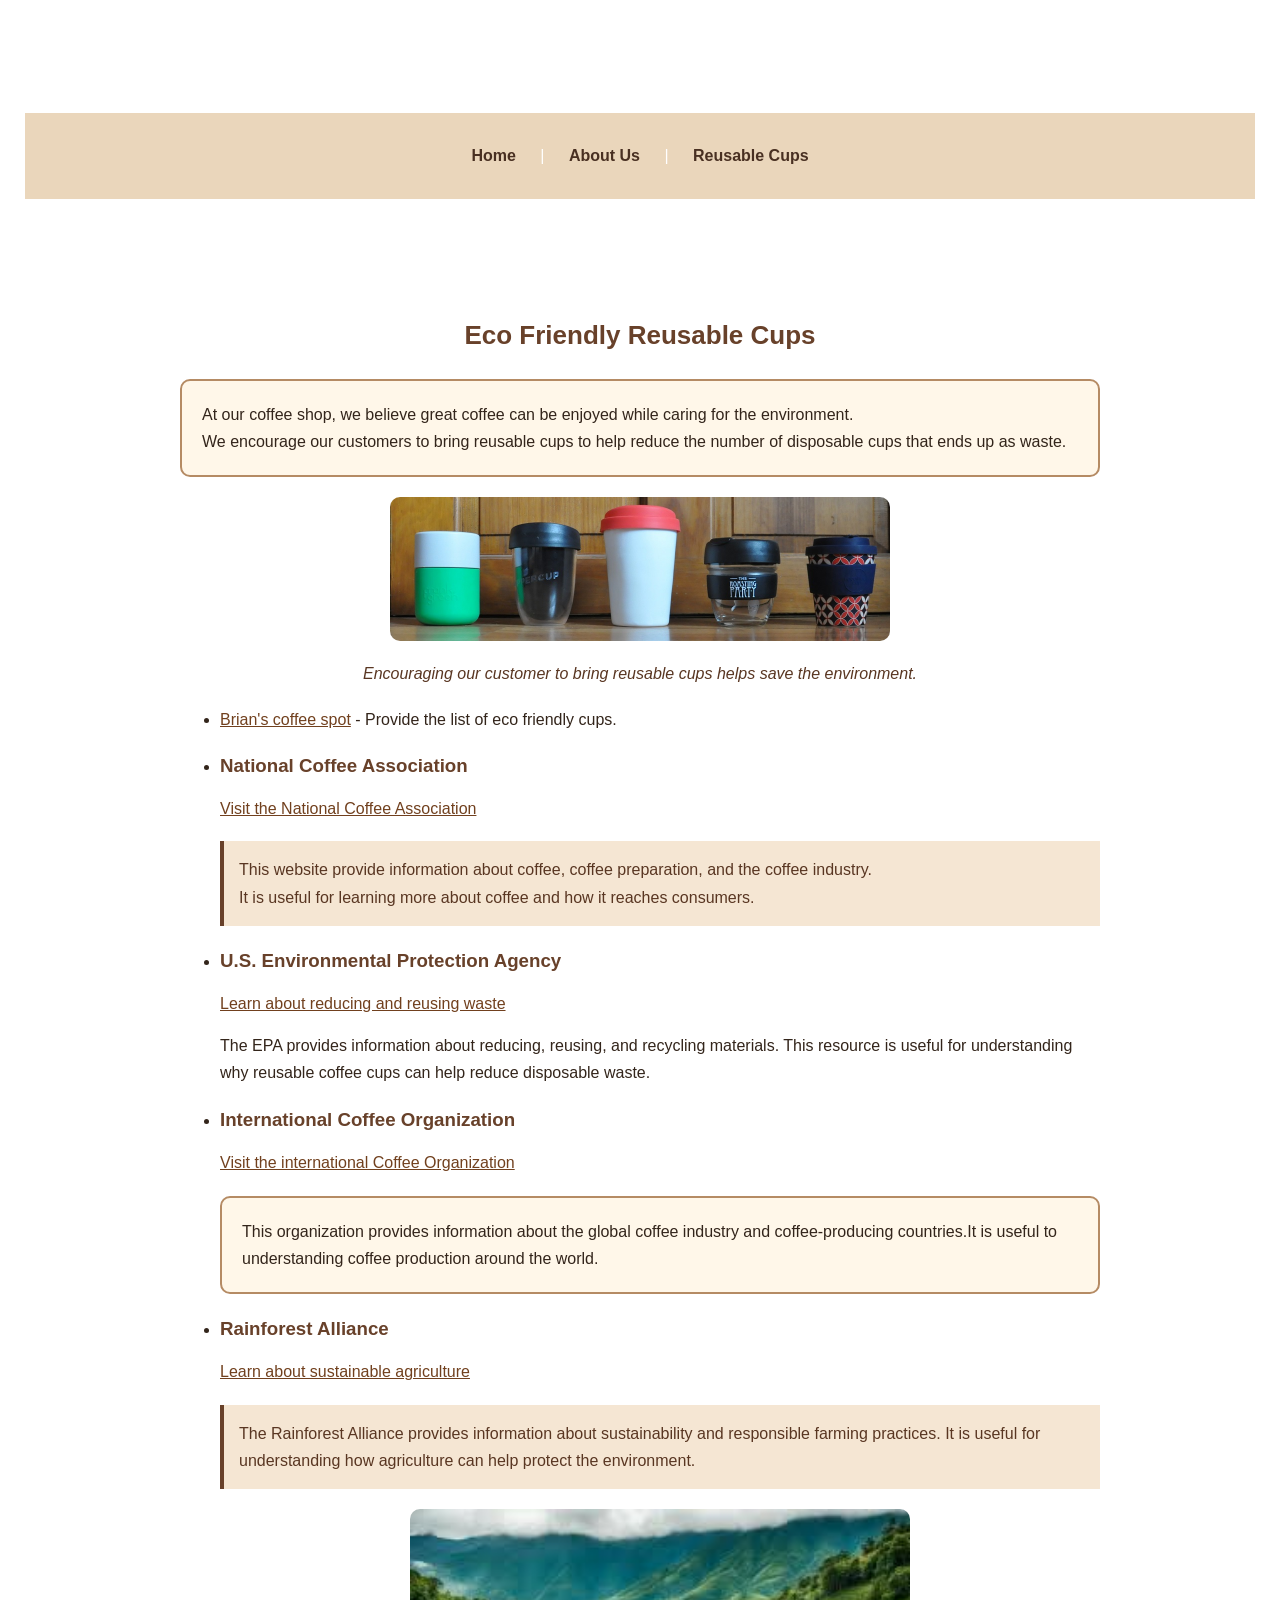
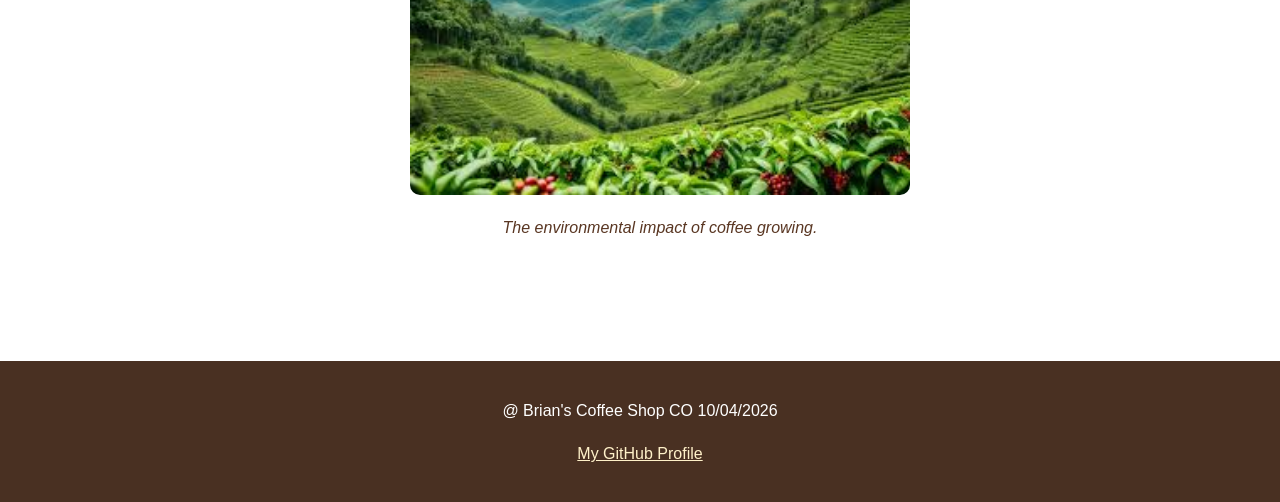
<file: resources.html>
<!DOCTYPE html>
<html lang="en">

<head>
    <meta charset="utf-8">
    <link rel="stylesheet" href="style.css" />
    <title>Reusable Cups Resources</title>
</head>
<body>
    <header>
        <h1>Reusable Cups</h1>

        <nav>
            <a href="index.html">Home</a> |
            <a href="topic.html">About Us</a> |
            <a href="resources.html">Reusable Cups</a>
        </nav>
    </header>

    <main id="main-content">
        <section>
            <h2>Eco Friendly Reusable Cups</h2>
            <p class="highlight">
                At our coffee shop, we believe great coffee can be enjoyed while caring for the environment.
               <br> We encourage our customers to bring reusable cups to help reduce the number of disposable cups
                that ends up as waste.
            </p>
            <figure>
                <img src="Reusable cups options.jpg"
                 alt="Reusable coffee cups representing environmentally friendly coffee choices"
                 width="500">
                 <figcaption>
                   Encouraging our customer to bring reusable cups helps save the environment. 
                 </figcaption>
            </figure>
            
            <ul>
                <li>
                    <a href="https://www.brian-coffee-spot.com/reusable-cups/">Brian's coffee spot</a>
                    - Provide the list of eco friendly cups. 
                </li>
                <li>
                    <h3>National Coffee Association</h3>
                    <a href="https://www.ncausa.org/">Visit the National Coffee Association</a>
                    <p class="note">
                        This website provide information about coffee, coffee preparation, and the coffee industry.<br> It is useful for learning more about coffee and how it reaches consumers.
                    </p>
                </li>
                <li>
                    <h3>U.S. Environmental Protection Agency</h3>
                    <a href="https://www.epa.gov/recycle">
                        Learn about reducing and reusing waste
                    </a>
                    <p>
                        The EPA provides information about reducing, reusing, and recycling materials. This resource is useful for understanding why reusable coffee cups can help reduce disposable waste.
                    </p>
                </li>
                <li>
                    <h3>International Coffee Organization</h3>
                    <a href="https://www.ico.org/">
                        Visit the international Coffee Organization
                    </a>
                    <p class="highlight">
                        This organization provides information about the global coffee industry and coffee-producing countries.It is useful to understanding coffee production around the world.
                    </p>
                </li>
                <li>
                    <h3>Rainforest Alliance</h3>
                    <a href="https://www.rainforest-alliance.org/">
                        Learn about sustainable agriculture
                    </a>
                    <p class="note">
                        The Rainforest Alliance provides information about sustainability and responsible farming practices. It is useful for understanding how agriculture can help protect the environment.
                    </p>
                </li>
                <figure>
                <img src="Environment impact of coffee images.jpg"
                 alt="Coffee plantations on the hills"
                 width="500">
                 <figcaption>
                   The environmental impact of coffee growing. 
                 </figcaption>
            </ul>
        </section>
    </main>
    <footer>
        <p>@ Brian's Coffee Shop CO 10/04/2026</p>
         <p>
            <a href="https://github.com/bojiamb1"
            target="blank"
            rel="noopener noreferrer">
             My GitHub Profile
        </a>
        </p>
    </footer>
</body>
</html>
</file>
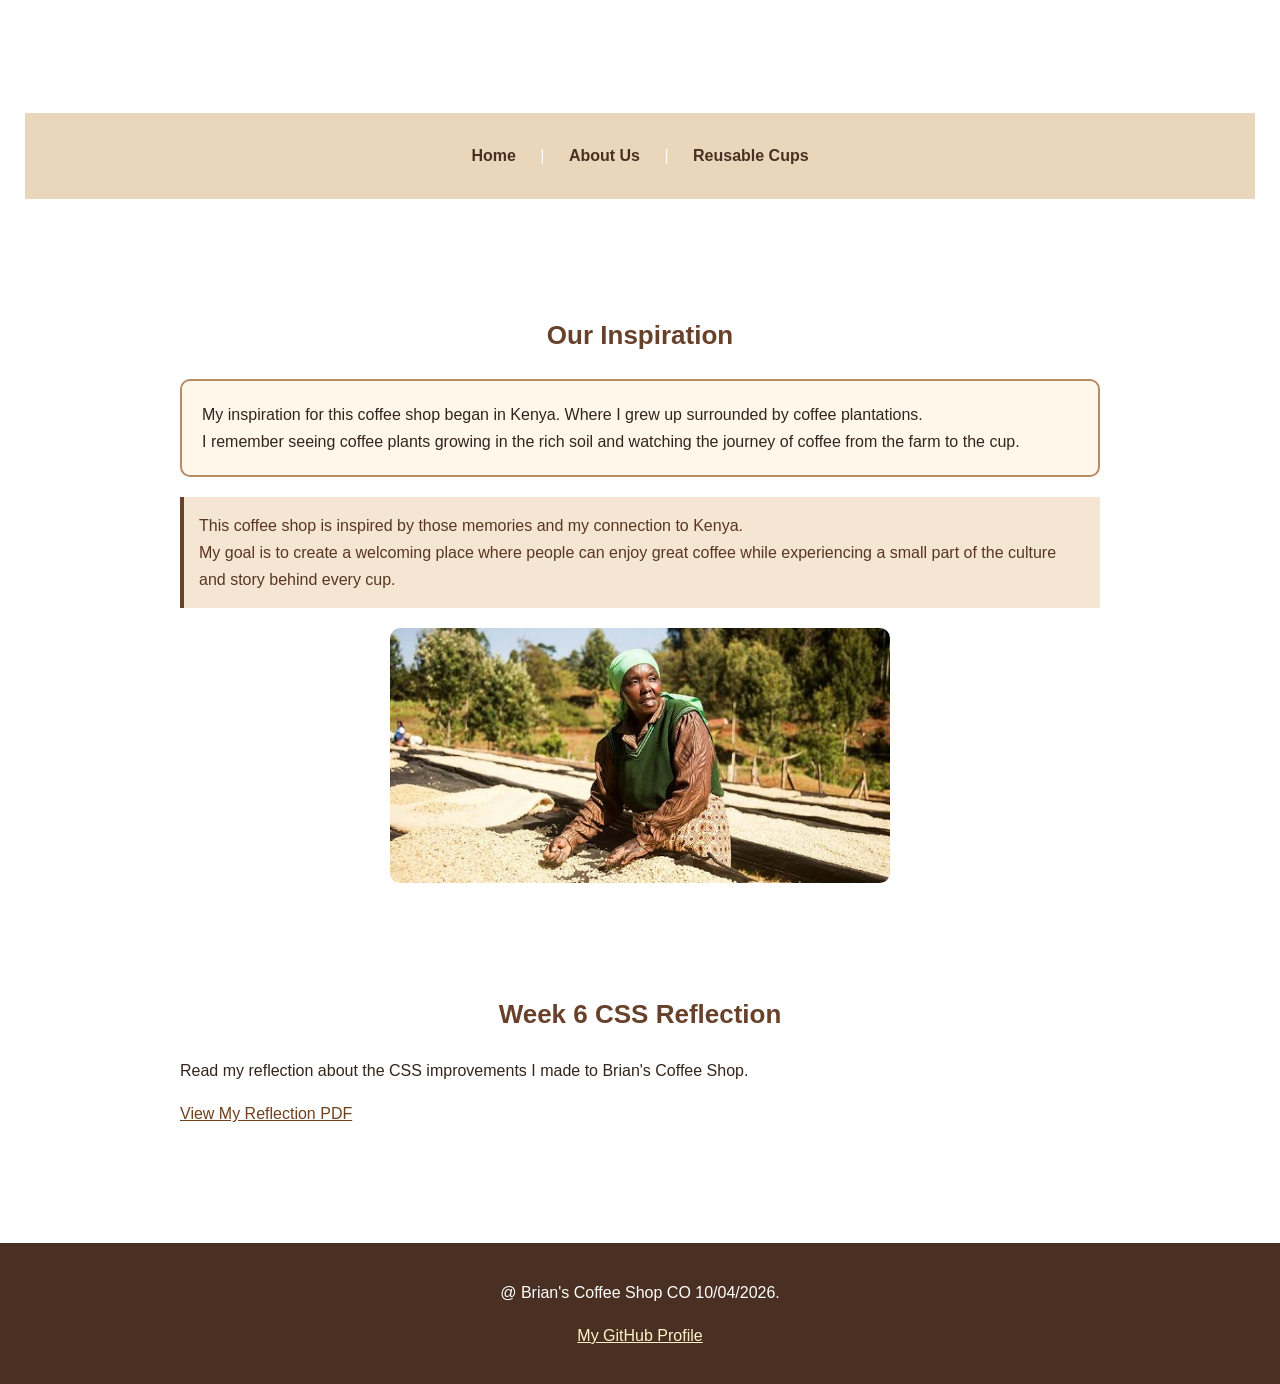
<file: topic.html>
<!DOCTYPE html>
<html lang="en">
    <head>
        <meta charset="utf-8">
       <link rel="stylesheet" href="style.css" /> 
        <title>About Brian's Coffee Shop</title>
    </head>
    <body>
        <header>
            <h1>About Us</h1>
            <nav>
                <a href="index.html">Home</a>   |
                <a href="topic.html">About Us</a>   |
                <a href="resources.html">Reusable Cups</a>
            </nav>
        </header>
        <main id="main-content">
            <section>
                <h2>Our Inspiration</h2>
                <p class="highlight">
                    My inspiration for this coffee shop began in Kenya. Where I grew up surrounded by coffee
                    plantations. <br>I remember seeing coffee plants growing in the rich soil and watching the journey
                    of coffee from the farm to the cup.
                </p>


                <p class="note">
                    This coffee shop is inspired by those memories and my connection to Kenya.
                   <br> My goal is to create a welcoming place where people can enjoy great coffee while experiencing
                    a small part of the culture and story behind every cup.
                
                </p>

                <img src="Kenya speciality coffee images.jpg"
                     alt="coffee beans drying under the sun"
                     width="500">
            </section> 
            <!--Week 6 Reflection-->
            <section class="reflection">
                <h2>Week 6 CSS Reflection</h2>
                <p>
                    Read my reflection about the CSS improvements I 
                    made to Brian's Coffee Shop.
                </p>
                <p>
                    <a href="reflection.pdf" 
                       target="_blank"
                       rel="noopener noreferrer">
                        View My Reflection PDF
                    </a>
                </p>
            </section>
        </main>
        <footer>
            <p>@ Brian's Coffee Shop CO 10/04/2026.</p>
             <p>
            <a href="https://github.com/bojiamb1"
            target="blank"
            rel="noopener noreferrer">
             My GitHub Profile
        </a>
        </p>
        </footer>
    </body>
</html>
</file>
<file: style.css>
body{
    background-color:f8f2e8;
    color:#33251b;
    font-family:Arial,sans-serif;
    font: size 16px;
    line-height:1.6;
    margin:0;
}
header{
    background-color:493022;
    color:white;
    padding:25px;
    text-align:center;
}
h1{
    color:white;
    font-size:30px;
}
h2{
    color:#68412a;
    font-size:26px;
    text-align:center;
}
nav{
    background-color: #ead6bb;
    padding:15px;
    text-align:center;
}
a{
    color:#71401e;
    text-decoration:underline;
}
a:hover{
    color:#a34f17
}
.highlight{
    background-color:#fff7e9;
    padding:10px;
}
.note{
    border-left:4px solid#68412a;
    padding:10px;
}
img{
    display:block;
    margin:20px auto;
    max-width:100%;
    height:auto;
    border-radius:10px;
}
footer{
    background-color:#493022;
    color:white;
    text-align:center;
    padding:15px;
}

/* WEEK 6 CSS IMPROVEMENTS */
/* Box sizing */
*{
    box-sizing:border-box;
}
/* ID selector */
#main-content{
    width:90%;
    max-width:1000px;
    margin:30px auto;
    padding:20px;
}
/* Element selectors */
p{
    font-size:16px;
    line-height:1.7;
    margin-bottom:15px;
}
h3{
    color:#68412a;
    margin-bottom: 15px;
}
section{
    margin-bottom:30px;
    padding:20px;
}
/*Navigation descendant selector */
nav a {
    display: inline-block;
    color:#493022;
    text-decoration:none;
    font-weight:bold;
    padding:10px 15px;
    margin:5px;
}
/*Navigation hover */
nav a:hover{
    background-color:#68412a;
    color:white;
    border-radius:5px;
}
/*Highlight Class */
.highlight{
    background-color: #fff7e9;
    padding: 20px;
    margin:20px auto;
    border:2px solid #b58b64;
    border-radius:10px;
}
/*Note Class */
.note{
    background-color: #f5e6d3;
    border-left:4px solid #68412a;
    padding: 15px;
    margin:20px auto;
}
/*Third reusable class */
.feature{
    background: color #fffaf2;
    padding:20px;
    margin:20px auto;
    border:2px solid #68412a;
    border-radius:10px;
}
/*Center images */
img{
    display:block;
    margin:20px auto;
    max-width:100%;
    height:auto;
    border-radius:10px;
}
/* Cascade and specificity */
p.note{
    color:#593622;
}
/* Image styling */
img{
    display:block;
    max-width: 100%;
    height: auto;
    margin:20 px auto;
    border-radius: 10px;
}
/* Image Captions */
figure{
    margin:20px auto;
    text-align: center;
}
figcaption{
    color: #593622;
    font-style: italic;
    Margin-top: 10px;
}
/* Footer */
footer {
    background-color: #493022;
    color:white;
    text-align: center;
    padding: 20px;
    margin-top: 30px;
}
footer p{
    color:white;
}
footer a {
    color: #fff1c9;
    text-decoration: underline;
}
/* Responsive design */
@media screen and (max-width: 600px) {
    #main-content{
        width:95%;
        padding:10px;
    }
    nav a{
        display: block;
        margin: 5px auto;
    }
    h1{
        font-size: 26px;
    }
    img{
        max-width: 100%;
    }
}
</file>
